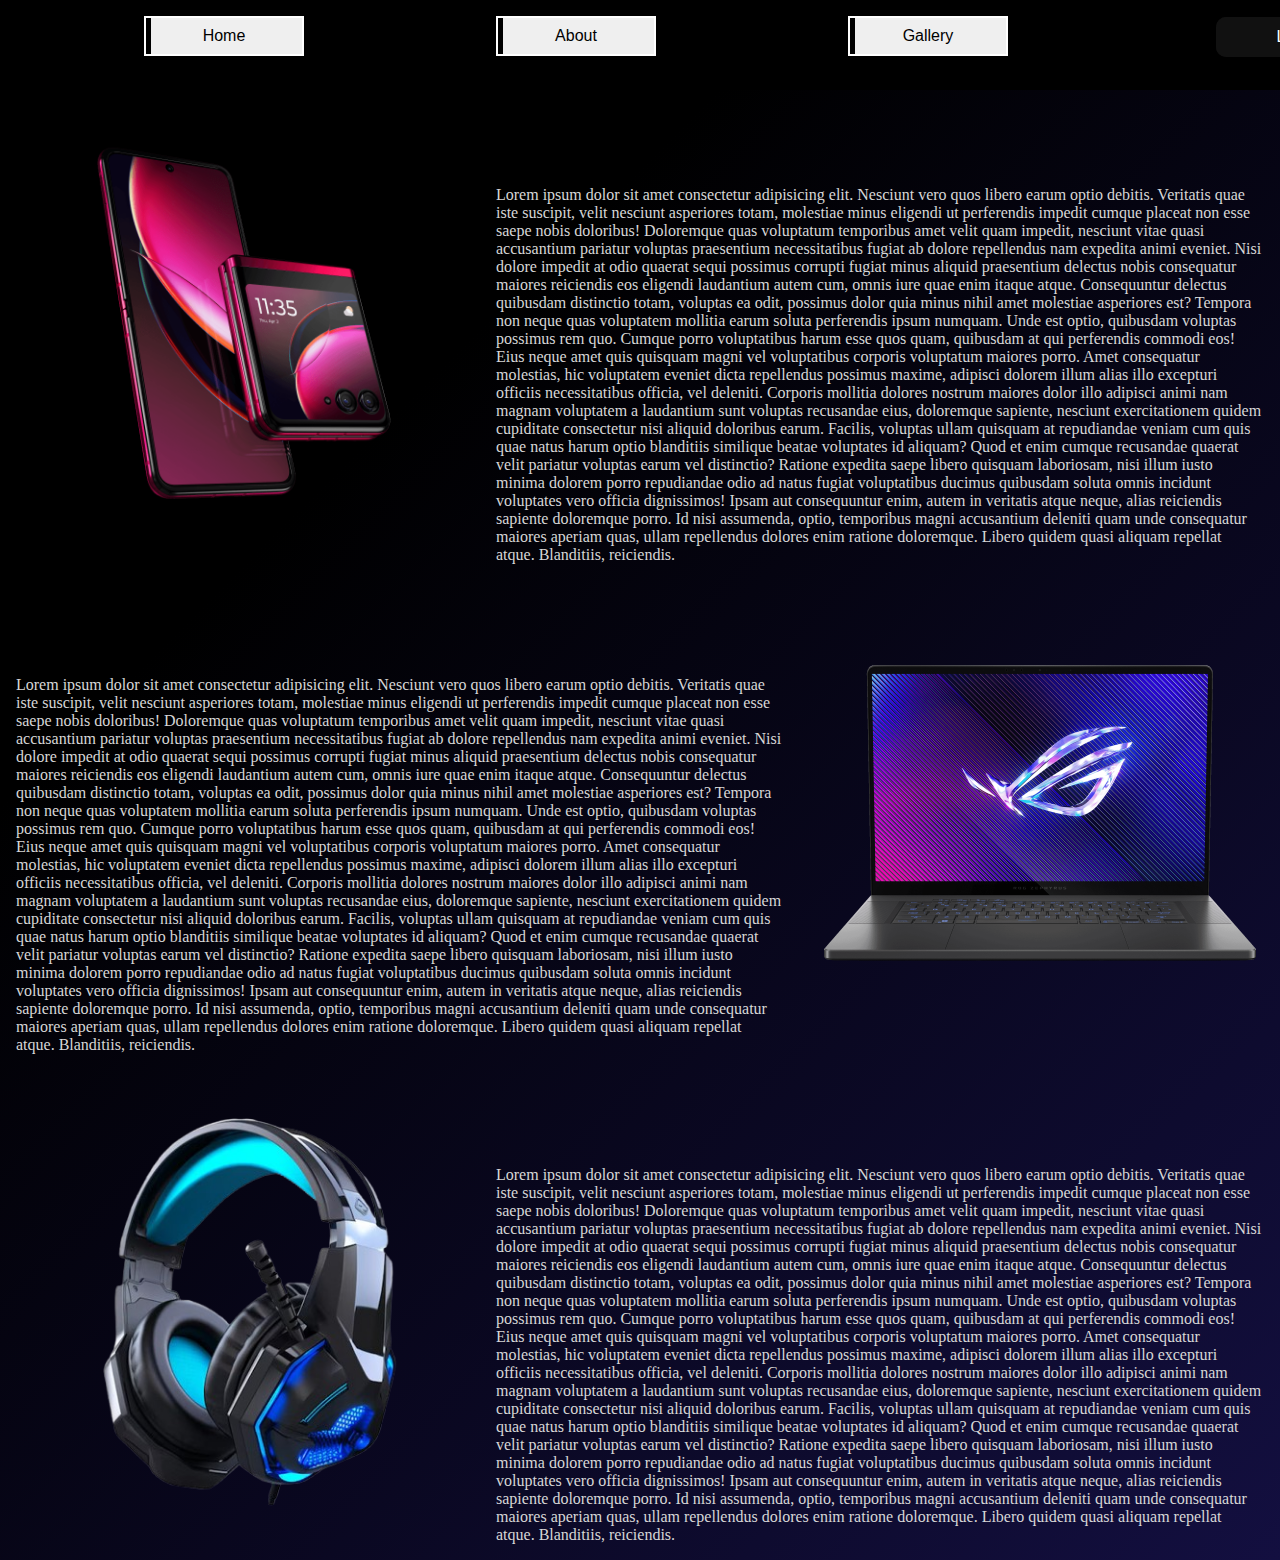
<file: index.html>
<!DOCTYPE html>
<html lang="en">
<head>
    <meta charset="UTF-8">
    <meta name="viewport" content="width=device-width, initial-scale=1.0">
    <title>Document</title>
    <link rel="stylesheet" href="style.css">
</head>
<body>
    <div class="navbar-container">
        <div class="button-container">
            <button type="button" id="bb">
                <span>Home</span>
     
                 <div id="line">
                 </div>
             </button>

             <button type="button" id="bb">
                <span>About</span>
     
                 <div id="line">
                 </div>
             </button>

             <button type="button" id="bb">
                <span>Gallery</span>
     
                 <div id="line">
                 </div>
             </button>
        </div>

        <div class="dropdown">
            <button class="glow-on-hover" type="button">Login</button>
            <div class="dropdown-content">
              <a href="#">Register</a>
            </div>
          </div>
    </div>




    <div class="body-container">

        <div class="item1">
        <img src="images/image-1021.webp" alt="phone" id="phone">
        <p id="para1">Lorem ipsum dolor sit amet consectetur adipisicing elit. Nesciunt vero quos libero earum optio debitis. Veritatis quae iste suscipit, velit nesciunt asperiores totam, molestiae minus eligendi ut perferendis impedit cumque placeat non esse saepe nobis doloribus! Doloremque quas voluptatum temporibus amet velit quam impedit, nesciunt vitae quasi accusantium pariatur voluptas praesentium necessitatibus fugiat ab dolore repellendus nam expedita animi eveniet. Nisi dolore impedit at odio quaerat sequi possimus corrupti fugiat minus aliquid praesentium delectus nobis consequatur maiores reiciendis eos eligendi laudantium autem cum, omnis iure quae enim itaque atque. Consequuntur delectus quibusdam distinctio totam, voluptas ea odit, possimus dolor quia minus nihil amet molestiae asperiores est? Tempora non neque quas voluptatem mollitia earum soluta perferendis ipsum numquam. Unde est optio, quibusdam voluptas possimus rem quo. Cumque porro voluptatibus harum esse quos quam, quibusdam at qui perferendis commodi eos! Eius neque amet quis quisquam magni vel voluptatibus corporis voluptatum maiores porro. Amet consequatur molestias, hic voluptatem eveniet dicta repellendus possimus maxime, adipisci dolorem illum alias illo excepturi officiis necessitatibus officia, vel deleniti. Corporis mollitia dolores nostrum maiores dolor illo adipisci animi nam magnam voluptatem a laudantium sunt voluptas recusandae eius, doloremque sapiente, nesciunt exercitationem quidem cupiditate consectetur nisi aliquid doloribus earum. Facilis, voluptas ullam quisquam at repudiandae veniam cum quis quae natus harum optio blanditiis similique beatae voluptates id aliquam? Quod et enim cumque recusandae quaerat velit pariatur voluptas earum vel distinctio? Ratione expedita saepe libero quisquam laboriosam, nisi illum iusto minima dolorem porro repudiandae odio ad natus fugiat voluptatibus ducimus quibusdam soluta omnis incidunt voluptates vero officia dignissimos! Ipsam aut consequuntur enim, autem in veritatis atque neque, alias reiciendis sapiente doloremque porro. Id nisi assumenda, optio, temporibus magni accusantium deleniti quam unde consequatur maiores aperiam quas, ullam repellendus dolores enim ratione doloremque. Libero quidem quasi aliquam repellat atque. Blanditiis, reiciendis.</p>
    </div>


    <div class="item2">
        <p id="para2">Lorem ipsum dolor sit amet consectetur adipisicing elit. Nesciunt vero quos libero earum optio debitis. Veritatis quae iste suscipit, velit nesciunt asperiores totam, molestiae minus eligendi ut perferendis impedit cumque placeat non esse saepe nobis doloribus! Doloremque quas voluptatum temporibus amet velit quam impedit, nesciunt vitae quasi accusantium pariatur voluptas praesentium necessitatibus fugiat ab dolore repellendus nam expedita animi eveniet. Nisi dolore impedit at odio quaerat sequi possimus corrupti fugiat minus aliquid praesentium delectus nobis consequatur maiores reiciendis eos eligendi laudantium autem cum, omnis iure quae enim itaque atque. Consequuntur delectus quibusdam distinctio totam, voluptas ea odit, possimus dolor quia minus nihil amet molestiae asperiores est? Tempora non neque quas voluptatem mollitia earum soluta perferendis ipsum numquam. Unde est optio, quibusdam voluptas possimus rem quo. Cumque porro voluptatibus harum esse quos quam, quibusdam at qui perferendis commodi eos! Eius neque amet quis quisquam magni vel voluptatibus corporis voluptatum maiores porro. Amet consequatur molestias, hic voluptatem eveniet dicta repellendus possimus maxime, adipisci dolorem illum alias illo excepturi officiis necessitatibus officia, vel deleniti. Corporis mollitia dolores nostrum maiores dolor illo adipisci animi nam magnam voluptatem a laudantium sunt voluptas recusandae eius, doloremque sapiente, nesciunt exercitationem quidem cupiditate consectetur nisi aliquid doloribus earum. Facilis, voluptas ullam quisquam at repudiandae veniam cum quis quae natus harum optio blanditiis similique beatae voluptates id aliquam? Quod et enim cumque recusandae quaerat velit pariatur voluptas earum vel distinctio? Ratione expedita saepe libero quisquam laboriosam, nisi illum iusto minima dolorem porro repudiandae odio ad natus fugiat voluptatibus ducimus quibusdam soluta omnis incidunt voluptates vero officia dignissimos! Ipsam aut consequuntur enim, autem in veritatis atque neque, alias reiciendis sapiente doloremque porro. Id nisi assumenda, optio, temporibus magni accusantium deleniti quam unde consequatur maiores aperiam quas, ullam repellendus dolores enim ratione doloremque. Libero quidem quasi aliquam repellat atque. Blanditiis, reiciendis.</p>
        <img src="images/Asus-ROG-Zephyrus.webp" alt="laptop" id="laptop">
    </div>

    <div class="item3">
        <img src="images/beautiful-gaming-headphone-isolated-transparent-background_84443-1553-removebg-preview.png" alt="headphone" id="headphone">
        <p id="para3">Lorem ipsum dolor sit amet consectetur adipisicing elit. Nesciunt vero quos libero earum optio debitis. Veritatis quae iste suscipit, velit nesciunt asperiores totam, molestiae minus eligendi ut perferendis impedit cumque placeat non esse saepe nobis doloribus! Doloremque quas voluptatum temporibus amet velit quam impedit, nesciunt vitae quasi accusantium pariatur voluptas praesentium necessitatibus fugiat ab dolore repellendus nam expedita animi eveniet. Nisi dolore impedit at odio quaerat sequi possimus corrupti fugiat minus aliquid praesentium delectus nobis consequatur maiores reiciendis eos eligendi laudantium autem cum, omnis iure quae enim itaque atque. Consequuntur delectus quibusdam distinctio totam, voluptas ea odit, possimus dolor quia minus nihil amet molestiae asperiores est? Tempora non neque quas voluptatem mollitia earum soluta perferendis ipsum numquam. Unde est optio, quibusdam voluptas possimus rem quo. Cumque porro voluptatibus harum esse quos quam, quibusdam at qui perferendis commodi eos! Eius neque amet quis quisquam magni vel voluptatibus corporis voluptatum maiores porro. Amet consequatur molestias, hic voluptatem eveniet dicta repellendus possimus maxime, adipisci dolorem illum alias illo excepturi officiis necessitatibus officia, vel deleniti. Corporis mollitia dolores nostrum maiores dolor illo adipisci animi nam magnam voluptatem a laudantium sunt voluptas recusandae eius, doloremque sapiente, nesciunt exercitationem quidem cupiditate consectetur nisi aliquid doloribus earum. Facilis, voluptas ullam quisquam at repudiandae veniam cum quis quae natus harum optio blanditiis similique beatae voluptates id aliquam? Quod et enim cumque recusandae quaerat velit pariatur voluptas earum vel distinctio? Ratione expedita saepe libero quisquam laboriosam, nisi illum iusto minima dolorem porro repudiandae odio ad natus fugiat voluptatibus ducimus quibusdam soluta omnis incidunt voluptates vero officia dignissimos! Ipsam aut consequuntur enim, autem in veritatis atque neque, alias reiciendis sapiente doloremque porro. Id nisi assumenda, optio, temporibus magni accusantium deleniti quam unde consequatur maiores aperiam quas, ullam repellendus dolores enim ratione doloremque. Libero quidem quasi aliquam repellat atque. Blanditiis, reiciendis.</p>
    </div>


    </div>
    



    <div class="footer-container">

    </div>
</body>
</html>
</file>
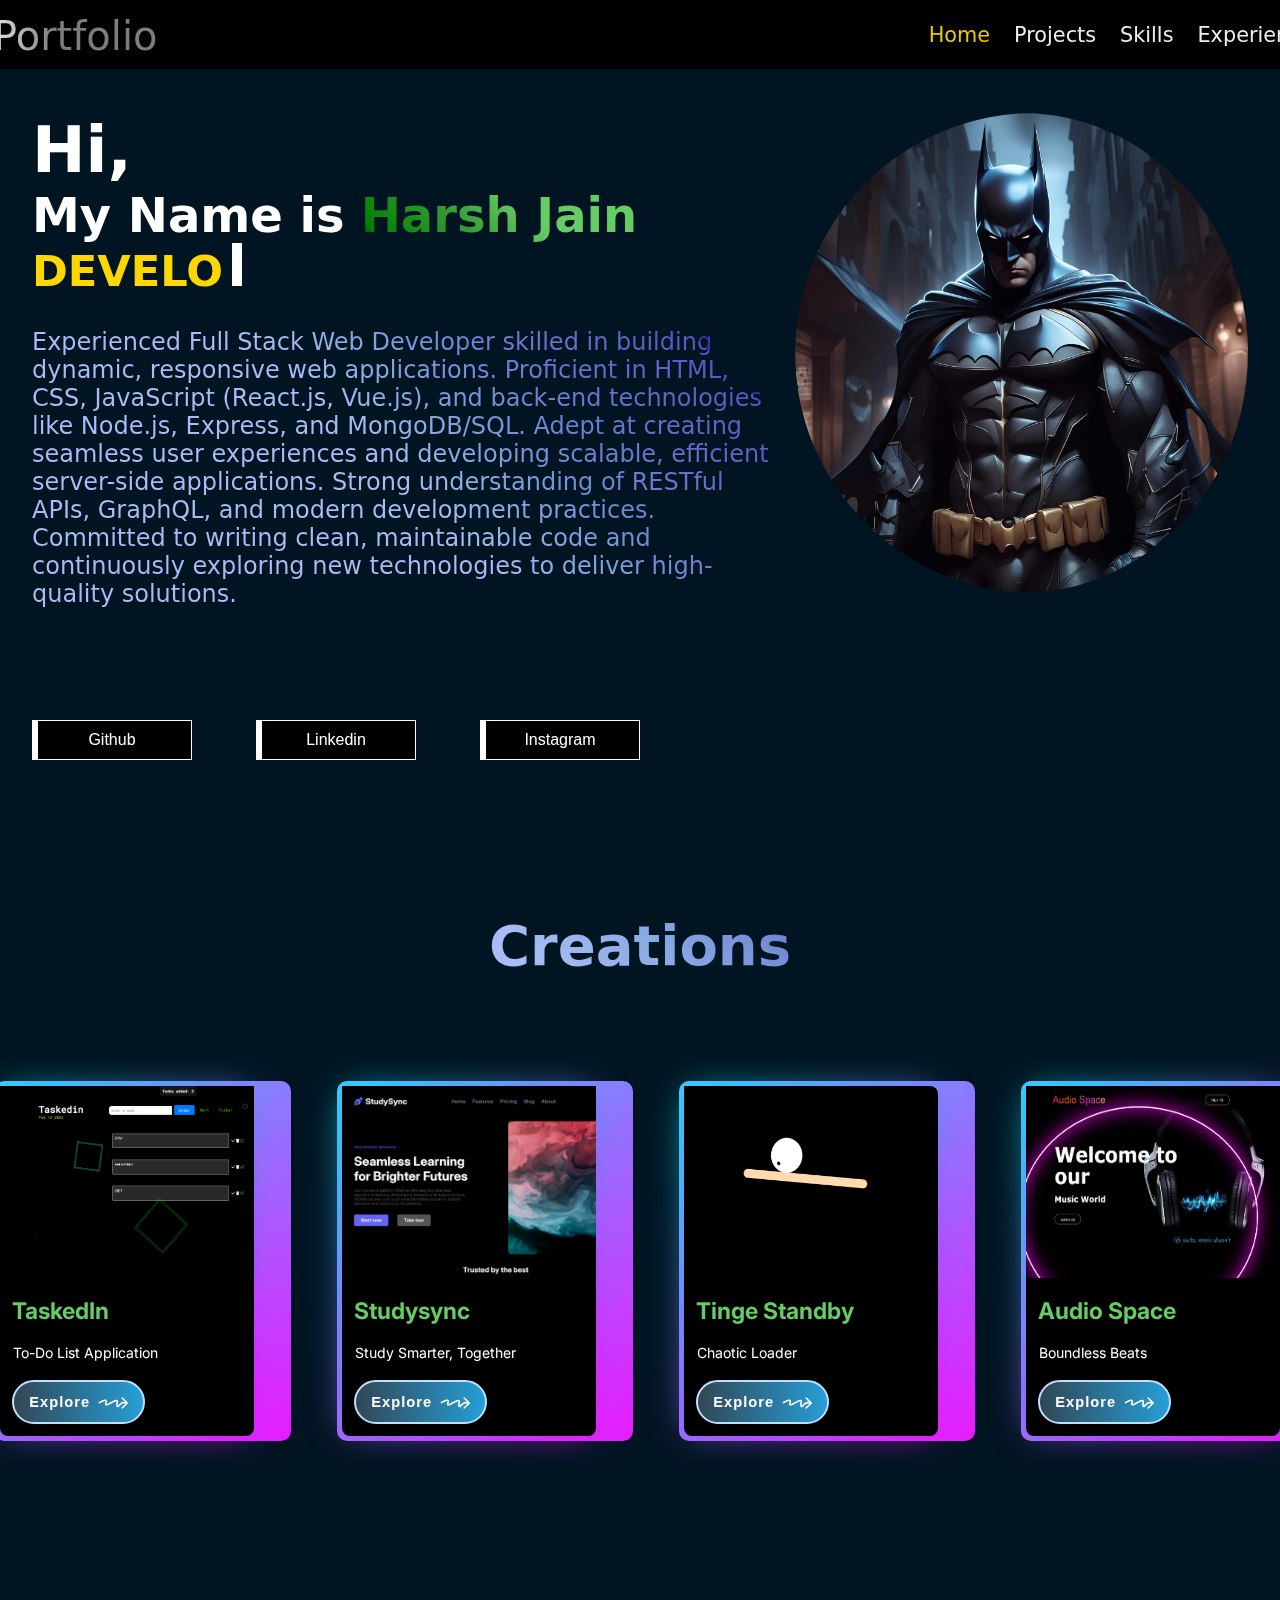
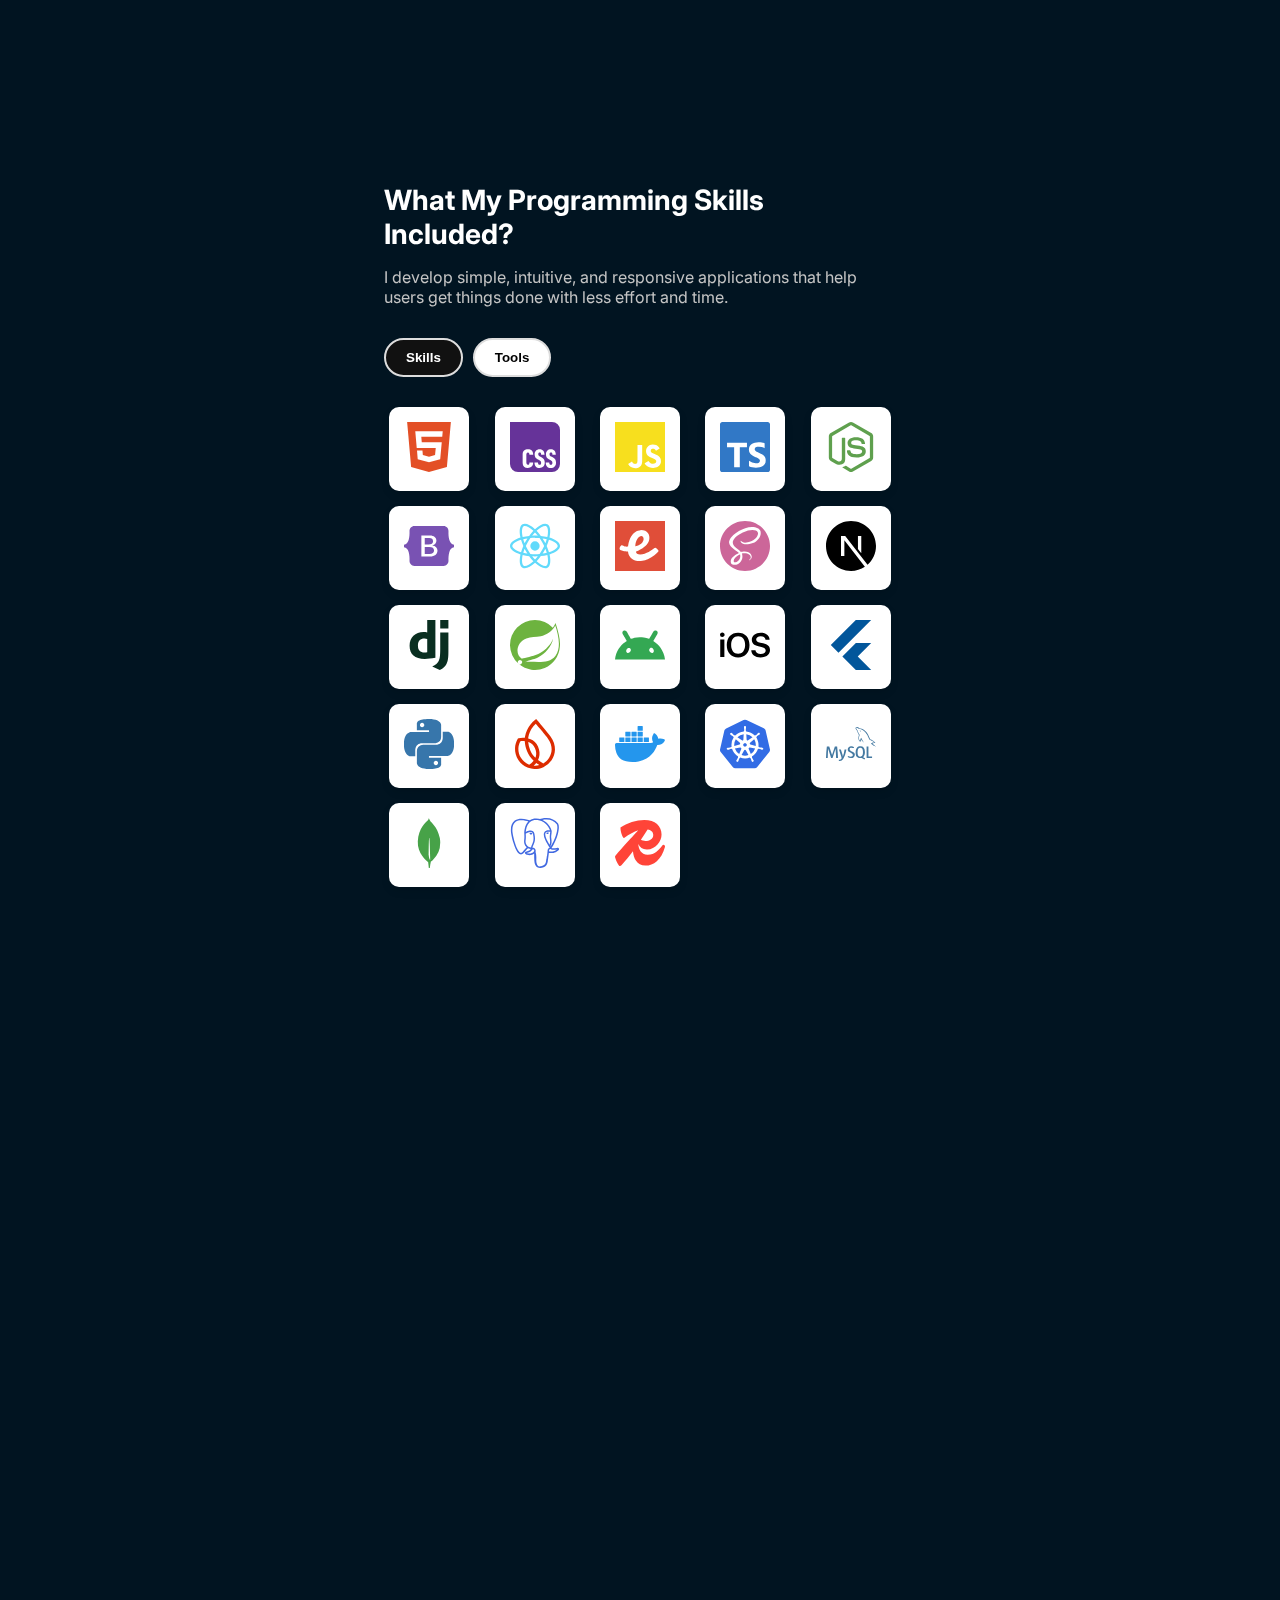
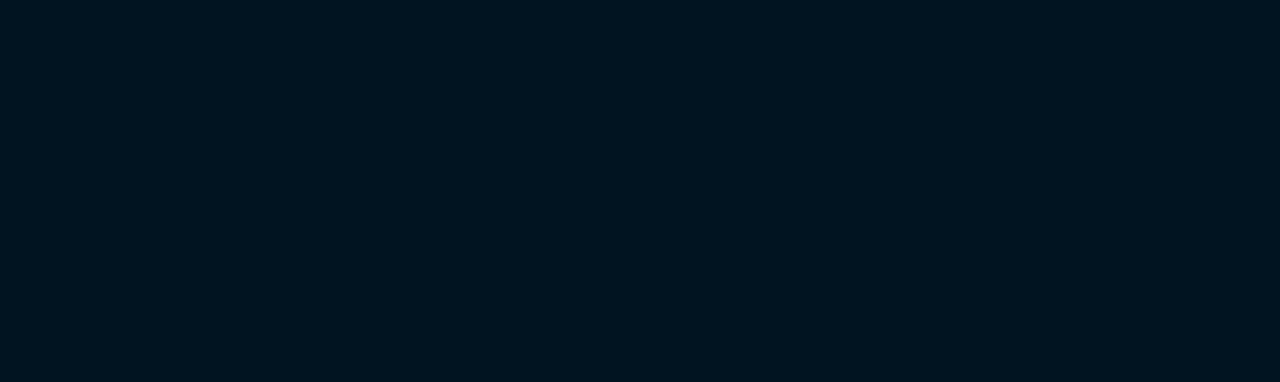
<file: Lec2_050225/index.html>
<!DOCTYPE html>
<html lang="en">
<head>
    <meta charset="UTF-8">
    <meta name="viewport" content="width=device-width, initial-scale=1.0">
    <title>Document</title>
    <link rel="stylesheet" href="index.css">
    <link rel="preconnect" href="https://fonts.googleapis.com">
<link rel="preconnect" href="https://fonts.gstatic.com" crossorigin>
<link href="https://fonts.googleapis.com/css2?family=Inter:ital,opsz,wght@0,14..32,100..900;1,14..32,100..900&family=Merienda:wght@300..900&display=swap" rel="stylesheet">
</head>
<body>
    <nav class="navbar">
        <div class="navbar-container container">
            <input type="checkbox" name="" id="">
            <div class="hamburger-lines">
                <span class="line line1"></span>
                <span class="line line2"></span>
                <span class="line line3"></span>
            </div>
            <ul class="menu-items">
                <li><a href="#">Home</a></li>
                <li><a href="#projects" id="projects-link">Projects</a></li>
                <li><a href="#skills">Skills</a></li>
                <li><a href="#experience">Experience</a></li>
                <li><a href="#contact">Contact</a></li>
            </ul>
            <a href="#" class="btn-shine">My Portfolio &nbsp &nbsp &nbsp &nbsp &nbsp &nbsp &nbsp &nbsp &nbsp &nbsp &nbsp &nbsp &nbsp&nbsp &nbsp &nbsp &nbsp </a>

        </div>
    </nav>

    <!--BODY CONTAINER-->
    <div class="body-container">
        <div class="myprofile-container">
            <div class="description-container">
                <h1 class="p1-desc-container">Hi,</h1>
                <h2 class="p2-desc-container">My Name is <span class="my-name">Harsh Jain</span></h2>
                <div class="text--container">
                    <span id="text" data-words="DEVELOPER,SOFTWARE DEVELOPER,WEB DEVELOPER,PROGRAMMER"></span>
                    <span class="cursor"></span>
                </div>
                <p class="p3-desc-container">Experienced Full Stack Web Developer skilled in building dynamic, responsive web applications. Proficient in HTML, CSS, JavaScript (React.js, Vue.js), and back-end technologies like Node.js, Express, and MongoDB/SQL. Adept at creating seamless user experiences and developing scalable, efficient server-side applications. Strong understanding of RESTful APIs, GraphQL, and modern development practices. Committed to writing clean, maintainable code and continuously exploring new technologies to deliver high-quality solutions.</p>
                <div class="button-container">
                    <button type="button" id="bb">
                        <span>Github</span>
             
                         <div id="line">
                         </div>
                     </button>
        
                     <button type="button" id="bb">
                        <span>Linkedin</span>
             
                         <div id="line">
                         </div>
                     </button>
        
                     <button type="button" id="bb">
                        <span>Instagram</span>
             
                         <div id="line">
                         </div>
                     </button>
                </div>
            </div>
            <div class="profile-img-container">
                <img src="images/batman" alt="batman" id="img-batman">
            </div>
        </div>
    </div>



    <div id="projects" class="projects-section">
        <div class="heading-container">
          <h2 id="creat--">Creations</h2>
        </div> 

       
<!-- <button id="resume-btn">
    <span id="resumes">RESUME</span>
  </button> -->
        <!--cards section below-->
        <!-- From Uiverse.io by gharsh11032000 --> 
    <div class="card-part">

    <div class="card">
      <div class="proj-img-container">
      <img src="images/taskedinimg.png" alt="" id="taskedinimg">
    </div>
    <p class="heading">TaskedIn</p>
    <p>To-Do List Application</p> 
<button class="button-exp">
    <span class="text-exp">Explore</span>
    <span class="svg">
      <svg
        xmlns="http://www.w3.org/2000/svg"
        width="50"
        height="20"
        viewBox="0 0 38 15"
        fill="none"
      >
        <path
          fill="white"
          d="M10 7.519l-.939-.344h0l.939.344zm14.386-1.205l-.981-.192.981.192zm1.276 5.509l.537.843.148-.094.107-.139-.792-.611zm4.819-4.304l-.385-.923h0l.385.923zm7.227.707a1 1 0 0 0 0-1.414L31.343.448a1 1 0 0 0-1.414 0 1 1 0 0 0 0 1.414l5.657 5.657-5.657 5.657a1 1 0 0 0 1.414 1.414l6.364-6.364zM1 7.519l.554.833.029-.019.094-.061.361-.23 1.277-.77c1.054-.609 2.397-1.32 3.629-1.787.617-.234 1.17-.392 1.623-.455.477-.066.707-.008.788.034.025.013.031.021.039.034a.56.56 0 0 1 .058.235c.029.327-.047.906-.39 1.842l1.878.689c.383-1.044.571-1.949.505-2.705-.072-.815-.45-1.493-1.16-1.865-.627-.329-1.358-.332-1.993-.244-.659.092-1.367.305-2.056.566-1.381.523-2.833 1.297-3.921 1.925l-1.341.808-.385.245-.104.068-.028.018c-.011.007-.011.007.543.84zm8.061-.344c-.198.54-.328 1.038-.36 1.484-.032.441.024.94.325 1.364.319.45.786.64 1.21.697.403.054.824-.001 1.21-.09.775-.179 1.694-.566 2.633-1.014l3.023-1.554c2.115-1.122 4.107-2.168 5.476-2.524.329-.086.573-.117.742-.115s.195.038.161.014c-.15-.105.085-.139-.076.685l1.963.384c.192-.98.152-2.083-.74-2.707-.405-.283-.868-.37-1.28-.376s-.849.069-1.274.179c-1.65.43-3.888 1.621-5.909 2.693l-2.948 1.517c-.92.439-1.673.743-2.221.87-.276.064-.429.065-.492.057-.043-.006.066.003.155.127.07.099.024.131.038-.063.014-.187.078-.49.243-.94l-1.878-.689zm14.343-1.053c-.361 1.844-.474 3.185-.413 4.161.059.95.294 1.72.811 2.215.567.544 1.242.546 1.664.459a2.34 2.34 0 0 0 .502-.167l.15-.076.049-.028.018-.011c.013-.008.013-.008-.524-.852l-.536-.844.019-.012c-.038.018-.064.027-.084.032-.037.008.053-.013.125.056.021.02-.151-.135-.198-.895-.046-.734.034-1.887.38-3.652l-1.963-.384zm2.257 5.701l.791.611.024-.031.08-.101.311-.377 1.093-1.213c.922-.954 2.005-1.894 2.904-2.27l-.771-1.846c-1.31.547-2.637 1.758-3.572 2.725l-1.184 1.314-.341.414-.093.117-.025.032c-.01.013-.01.013.781.624zm5.204-3.381c.989-.413 1.791-.42 2.697-.307.871.108 2.083.385 3.437.385v-2c-1.197 0-2.041-.226-3.19-.369-1.114-.139-2.297-.146-3.715.447l.771 1.846z"
        ></path>
      </svg>
    </span>
  </button>
  
   </div>


   <div class="card">
    <div class="proj-img-container">
      <img src="images/studysyncimg.png" alt="" id="studysyncimg">
    </div>
    <p class="heading">Studysync</p>
    <p>Study Smarter, Together</p>
    <button class="button-exp">
        <span class="text-exp">Explore</span>
        <span class="svg">
          <svg
            xmlns="http://www.w3.org/2000/svg"
            width="50"
            height="20"
            viewBox="0 0 38 15"
            fill="none"
          >
            <path
              fill="white"
              d="M10 7.519l-.939-.344h0l.939.344zm14.386-1.205l-.981-.192.981.192zm1.276 5.509l.537.843.148-.094.107-.139-.792-.611zm4.819-4.304l-.385-.923h0l.385.923zm7.227.707a1 1 0 0 0 0-1.414L31.343.448a1 1 0 0 0-1.414 0 1 1 0 0 0 0 1.414l5.657 5.657-5.657 5.657a1 1 0 0 0 1.414 1.414l6.364-6.364zM1 7.519l.554.833.029-.019.094-.061.361-.23 1.277-.77c1.054-.609 2.397-1.32 3.629-1.787.617-.234 1.17-.392 1.623-.455.477-.066.707-.008.788.034.025.013.031.021.039.034a.56.56 0 0 1 .058.235c.029.327-.047.906-.39 1.842l1.878.689c.383-1.044.571-1.949.505-2.705-.072-.815-.45-1.493-1.16-1.865-.627-.329-1.358-.332-1.993-.244-.659.092-1.367.305-2.056.566-1.381.523-2.833 1.297-3.921 1.925l-1.341.808-.385.245-.104.068-.028.018c-.011.007-.011.007.543.84zm8.061-.344c-.198.54-.328 1.038-.36 1.484-.032.441.024.94.325 1.364.319.45.786.64 1.21.697.403.054.824-.001 1.21-.09.775-.179 1.694-.566 2.633-1.014l3.023-1.554c2.115-1.122 4.107-2.168 5.476-2.524.329-.086.573-.117.742-.115s.195.038.161.014c-.15-.105.085-.139-.076.685l1.963.384c.192-.98.152-2.083-.74-2.707-.405-.283-.868-.37-1.28-.376s-.849.069-1.274.179c-1.65.43-3.888 1.621-5.909 2.693l-2.948 1.517c-.92.439-1.673.743-2.221.87-.276.064-.429.065-.492.057-.043-.006.066.003.155.127.07.099.024.131.038-.063.014-.187.078-.49.243-.94l-1.878-.689zm14.343-1.053c-.361 1.844-.474 3.185-.413 4.161.059.95.294 1.72.811 2.215.567.544 1.242.546 1.664.459a2.34 2.34 0 0 0 .502-.167l.15-.076.049-.028.018-.011c.013-.008.013-.008-.524-.852l-.536-.844.019-.012c-.038.018-.064.027-.084.032-.037.008.053-.013.125.056.021.02-.151-.135-.198-.895-.046-.734.034-1.887.38-3.652l-1.963-.384zm2.257 5.701l.791.611.024-.031.08-.101.311-.377 1.093-1.213c.922-.954 2.005-1.894 2.904-2.27l-.771-1.846c-1.31.547-2.637 1.758-3.572 2.725l-1.184 1.314-.341.414-.093.117-.025.032c-.01.013-.01.013.781.624zm5.204-3.381c.989-.413 1.791-.42 2.697-.307.871.108 2.083.385 3.437.385v-2c-1.197 0-2.041-.226-3.19-.369-1.114-.139-2.297-.146-3.715.447l.771 1.846z"
            ></path>
          </svg>
        </span>
      </button>
   </div>

   <div class="card">
    <div class="proj-img-container">
      <img src="images/loadingimg.png" alt="" id="loadingimg">
       
    </div>
    <p class="heading">Tinge Standby</p>
    <p>Chaotic Loader</p>
    <button class="button-exp">
        <span class="text-exp">Explore</span>
        <span class="svg">
          <svg
            xmlns="http://www.w3.org/2000/svg"
            width="50"
            height="20"
            viewBox="0 0 38 15"
            fill="none"
          >
            <path
              fill="white"
              d="M10 7.519l-.939-.344h0l.939.344zm14.386-1.205l-.981-.192.981.192zm1.276 5.509l.537.843.148-.094.107-.139-.792-.611zm4.819-4.304l-.385-.923h0l.385.923zm7.227.707a1 1 0 0 0 0-1.414L31.343.448a1 1 0 0 0-1.414 0 1 1 0 0 0 0 1.414l5.657 5.657-5.657 5.657a1 1 0 0 0 1.414 1.414l6.364-6.364zM1 7.519l.554.833.029-.019.094-.061.361-.23 1.277-.77c1.054-.609 2.397-1.32 3.629-1.787.617-.234 1.17-.392 1.623-.455.477-.066.707-.008.788.034.025.013.031.021.039.034a.56.56 0 0 1 .058.235c.029.327-.047.906-.39 1.842l1.878.689c.383-1.044.571-1.949.505-2.705-.072-.815-.45-1.493-1.16-1.865-.627-.329-1.358-.332-1.993-.244-.659.092-1.367.305-2.056.566-1.381.523-2.833 1.297-3.921 1.925l-1.341.808-.385.245-.104.068-.028.018c-.011.007-.011.007.543.84zm8.061-.344c-.198.54-.328 1.038-.36 1.484-.032.441.024.94.325 1.364.319.45.786.64 1.21.697.403.054.824-.001 1.21-.09.775-.179 1.694-.566 2.633-1.014l3.023-1.554c2.115-1.122 4.107-2.168 5.476-2.524.329-.086.573-.117.742-.115s.195.038.161.014c-.15-.105.085-.139-.076.685l1.963.384c.192-.98.152-2.083-.74-2.707-.405-.283-.868-.37-1.28-.376s-.849.069-1.274.179c-1.65.43-3.888 1.621-5.909 2.693l-2.948 1.517c-.92.439-1.673.743-2.221.87-.276.064-.429.065-.492.057-.043-.006.066.003.155.127.07.099.024.131.038-.063.014-.187.078-.49.243-.94l-1.878-.689zm14.343-1.053c-.361 1.844-.474 3.185-.413 4.161.059.95.294 1.72.811 2.215.567.544 1.242.546 1.664.459a2.34 2.34 0 0 0 .502-.167l.15-.076.049-.028.018-.011c.013-.008.013-.008-.524-.852l-.536-.844.019-.012c-.038.018-.064.027-.084.032-.037.008.053-.013.125.056.021.02-.151-.135-.198-.895-.046-.734.034-1.887.38-3.652l-1.963-.384zm2.257 5.701l.791.611.024-.031.08-.101.311-.377 1.093-1.213c.922-.954 2.005-1.894 2.904-2.27l-.771-1.846c-1.31.547-2.637 1.758-3.572 2.725l-1.184 1.314-.341.414-.093.117-.025.032c-.01.013-.01.013.781.624zm5.204-3.381c.989-.413 1.791-.42 2.697-.307.871.108 2.083.385 3.437.385v-2c-1.197 0-2.041-.226-3.19-.369-1.114-.139-2.297-.146-3.715.447l.771 1.846z"
            ></path>
          </svg>
        </span>
      </button>
   </div>


   <div class="card">
    <div class="proj-img-container">
      <img src="images/audiospaceimg.png" alt="" id="audiospaceimg">
    </div>
    <p class="heading">Audio Space</p>
    <p>Boundless Beats</p>
    <button class="button-exp">
        <span class="text-exp">Explore</span>
        <span class="svg">
          <svg
            xmlns="http://www.w3.org/2000/svg"
            width="50"
            height="20"
            viewBox="0 0 38 15"
            fill="none"
          >
            <path
              fill="white"
              d="M10 7.519l-.939-.344h0l.939.344zm14.386-1.205l-.981-.192.981.192zm1.276 5.509l.537.843.148-.094.107-.139-.792-.611zm4.819-4.304l-.385-.923h0l.385.923zm7.227.707a1 1 0 0 0 0-1.414L31.343.448a1 1 0 0 0-1.414 0 1 1 0 0 0 0 1.414l5.657 5.657-5.657 5.657a1 1 0 0 0 1.414 1.414l6.364-6.364zM1 7.519l.554.833.029-.019.094-.061.361-.23 1.277-.77c1.054-.609 2.397-1.32 3.629-1.787.617-.234 1.17-.392 1.623-.455.477-.066.707-.008.788.034.025.013.031.021.039.034a.56.56 0 0 1 .058.235c.029.327-.047.906-.39 1.842l1.878.689c.383-1.044.571-1.949.505-2.705-.072-.815-.45-1.493-1.16-1.865-.627-.329-1.358-.332-1.993-.244-.659.092-1.367.305-2.056.566-1.381.523-2.833 1.297-3.921 1.925l-1.341.808-.385.245-.104.068-.028.018c-.011.007-.011.007.543.84zm8.061-.344c-.198.54-.328 1.038-.36 1.484-.032.441.024.94.325 1.364.319.45.786.64 1.21.697.403.054.824-.001 1.21-.09.775-.179 1.694-.566 2.633-1.014l3.023-1.554c2.115-1.122 4.107-2.168 5.476-2.524.329-.086.573-.117.742-.115s.195.038.161.014c-.15-.105.085-.139-.076.685l1.963.384c.192-.98.152-2.083-.74-2.707-.405-.283-.868-.37-1.28-.376s-.849.069-1.274.179c-1.65.43-3.888 1.621-5.909 2.693l-2.948 1.517c-.92.439-1.673.743-2.221.87-.276.064-.429.065-.492.057-.043-.006.066.003.155.127.07.099.024.131.038-.063.014-.187.078-.49.243-.94l-1.878-.689zm14.343-1.053c-.361 1.844-.474 3.185-.413 4.161.059.95.294 1.72.811 2.215.567.544 1.242.546 1.664.459a2.34 2.34 0 0 0 .502-.167l.15-.076.049-.028.018-.011c.013-.008.013-.008-.524-.852l-.536-.844.019-.012c-.038.018-.064.027-.084.032-.037.008.053-.013.125.056.021.02-.151-.135-.198-.895-.046-.734.034-1.887.38-3.652l-1.963-.384zm2.257 5.701l.791.611.024-.031.08-.101.311-.377 1.093-1.213c.922-.954 2.005-1.894 2.904-2.27l-.771-1.846c-1.31.547-2.637 1.758-3.572 2.725l-1.184 1.314-.341.414-.093.117-.025.032c-.01.013-.01.013.781.624zm5.204-3.381c.989-.413 1.791-.42 2.697-.307.871.108 2.083.385 3.437.385v-2c-1.197 0-2.041-.226-3.19-.369-1.114-.139-2.297-.146-3.715.447l.771 1.846z"
            ></path>
          </svg>
        </span>
      </button>
   </div>



</div>


        
    </div>


    <div  id="skills" class="skills-section">
      <div class="content">
        <h2>What My Programming Skills Included?</h2>
        <p>I develop simple, intuitive, and responsive applications that help users get things done with less
            effort and
            time.</p>

        <!-- Toggle Buttons -->
        <div class="toggle-buttons">
            <button id="skills-btn" class="active">Skills</button>
            <button id="tools-btn">Tools</button>
        </div>
    </div>

    <!-- Skills Section -->
    <div id="skills-grid" class="skills-grid">
        <div class="skill-card"><img src="images/html5.svg" alt="HTML"></div>
        <div class="skill-card"><img src="images/css.svg" alt="CSS"></div>
        <div class="skill-card"><img src="images/javascript.svg" alt="JavaScript"></div>
        <div class="skill-card"><img src="images/typescript.svg" alt="TypeScript"></div>
        <div class="skill-card"><img src="images/nodedotjs.svg" alt="Node.js"></div>
        <div class="skill-card"><img src="images/bootstrap.svg" alt="Bootstrap"></div>
        <div class="skill-card"><img src="images/react.svg" alt="React"></div>
        <div class="skill-card"><img src="images/emberdotjs.svg" alt="Ember.js"></div>
        <div class="skill-card"><img src="images/sass.svg" alt="Sass"></div>
        <div class="skill-card"><img src="images/nextdotjs.svg" alt="Next.js"></div>
        <div class="skill-card"><img src="images/django.svg" alt="Django"></div>
        <div class="skill-card"><img src="images/spring.svg" alt="Spring"></div>
        <div class="skill-card"><img src="images/android.svg" alt="Android"></div>
        <div class="skill-card"><img src="images/ios.svg" alt="iOS"></div>
        <div class="skill-card"><img src="images/flutter.svg" alt="Flutter"></div>
        <div class="skill-card"><img src="images/python.svg" alt="Python"></div>
        <div class="skill-card"><img src="images/firebase.svg" alt="Firebase"></div>
        <div class="skill-card"><img src="images/docker.svg" alt="Docker"></div>
        <div class="skill-card"><img src="images/kubernetes.svg" alt="Kubernetes"></div>
        <div class="skill-card"><img src="images/mysql.svg" alt="MySQL"></div>
        <div class="skill-card"><img src="images/mongodb.svg" alt="MongoDB"></div>
        <div class="skill-card"><img src="images/postgresql.svg" alt="PostgreSQL"></div>
        <div class="skill-card"><img src="images/redis.svg" alt="Redis"></div>
    </div>

    <!-- Tools Section (Initially Hidden) -->
    <div id="tools-grid" class="skills-grid hidden">
        <div class="skill-card"><img src="images/icons8-git.svg" alt="Git"></div>
        <div class="skill-card"><img src="images/icons8-github.svg" alt="GitHub"></div>
        <div class="skill-card"><img src="images/icons8-gitlab.svg" alt="GitLab"></div>
        <div class="skill-card"><img src="images/icons8-bitbucket.svg" alt="Bitbucket"></div>
        <div class="skill-card"><img src="images/icons8-figma.svg" alt="Figma"></div>
        <div class="skill-card"><img src="images/icons8-photoshop.svg" alt="Photoshop"></div>
        <div class="skill-card"><img src="images/icons8-vs-code.svg" alt="VS Code"></div>
        <div class="skill-card"><img src="images/icons8-jira.svg" alt="Jira"></div>
        <div class="skill-card"><img src="images/icons8-slack.svg" alt="Slack"></div>
        <div class="skill-card"><img src="images/icons8-trello.svg" alt="Trello"></div>
        <div class="skill-card"><img src="images/icons8-notion.svg" alt="Notion"></div>
        <div class="skill-card"><img src="images/docker.svg" alt="Docker"></div>
        <div class="skill-card"><img src="images/postman-icon-svgrepo-com.svg" alt="Postman"></div>
        <div class="skill-card"><img src="images/icons8-aws.svg" alt="AWS"></div>
        <div class="skill-card"><img src="images/icons8-azure.svg" alt="Azure"></div>
        <div class="skill-card"><img src="images/icons8-google-cloud.svg" alt="Google Cloud"></div>
    </div>
    </div>


    <div  id="experience" class="experience-section">
    </div>



    <div id="contact"  class="contact-section">

    </div>





    
    <script src="script.js"></script>

</body>
</html>
</file>
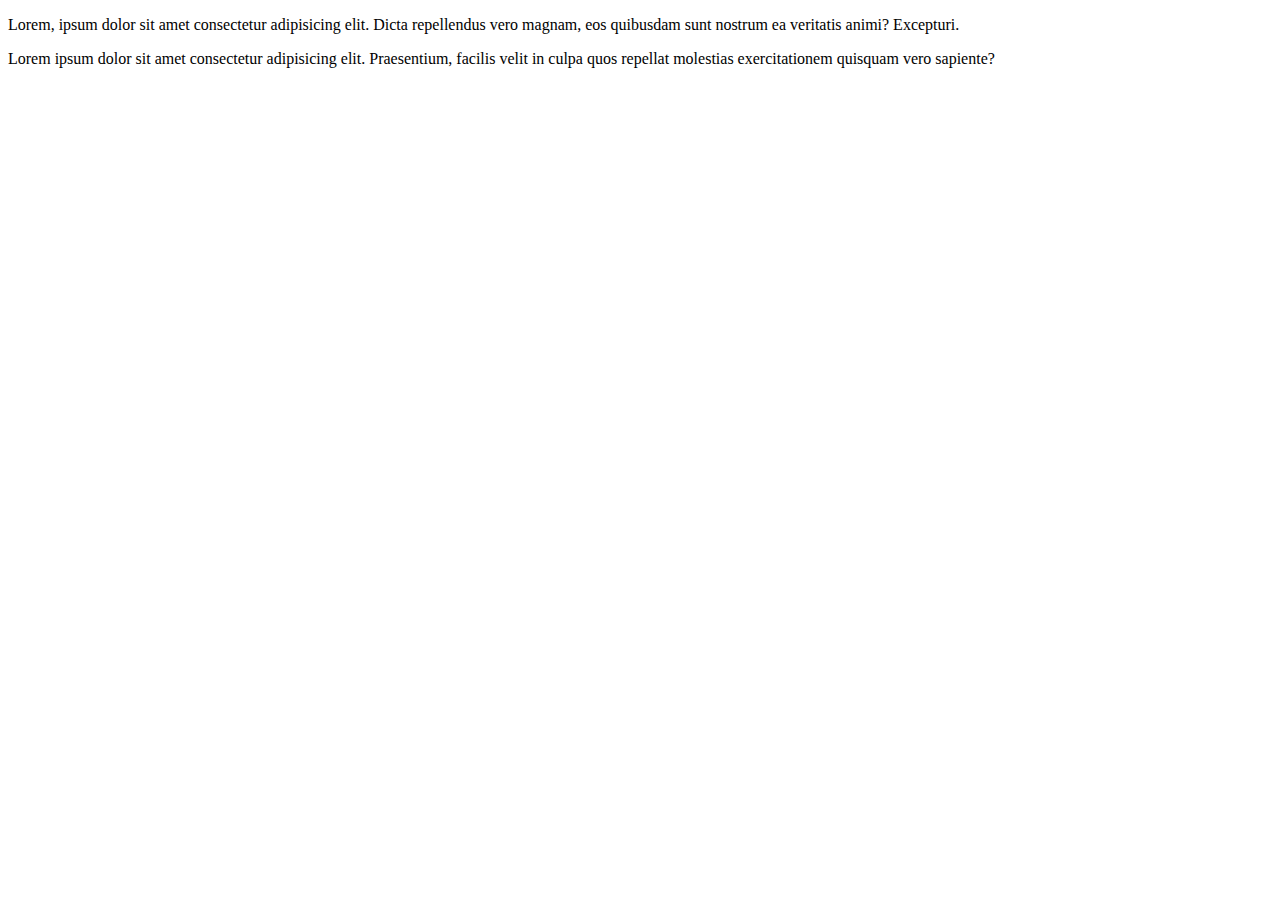
<file: Lec3_070225/index.html>
<!DOCTYPE html>
<html lang="en">
<head>
    <meta charset="UTF-8">
    <meta name="viewport" content="width=device-width, initial-scale=1.0">
    <title>Document</title>
    <script src="index.js"></script>
</head>
<body>
    <div class="maincontainer">
            <p id="parafirst">
                Lorem, ipsum dolor sit amet consectetur adipisicing elit. Dicta repellendus vero magnam, eos quibusdam sunt nostrum ea veritatis animi? Excepturi.
            </p>

            <span id="span">
                Lorem ipsum dolor sit amet consectetur adipisicing elit. Praesentium, facilis velit in culpa quos repellat molestias exercitationem quisquam vero sapiente?
            </span>
    </div>
</body>
</html>
</file>
<file: style.css>
*{
    margin: 0;
    padding: 0;
    box-sizing: border-box;
}
.navbar-container{
    display: flex;
    flex-direction: row;
    gap: 13rem;
    height: 10vh;
    background-color: rgb(0, 0, 0);
    padding: 1rem;
}

.button-container{
    display: flex;
    flex-direction: row;
    gap: 12rem;
    margin-left: 8rem;

}


.dropbtn {
    background-color: #04AA6D;
    color: white;
    padding: 9px 20px;
    font-size: 16px;
    border: none;
    width: 160px;
    height: 40px;
  }
  
  .dropdown {
    position: relative;
    display: inline-block;
    margin-top: 1px;
  }
  
  .dropdown-content {
    display: none;
    position: absolute;
    background-color: #f1f1f1;
    min-width: 160px;
    box-shadow: 0px 8px 16px 0px rgba(0,0,0,0.2);
    z-index: 1;
  }
  
  .dropdown-content a {
    color: black;
    padding: 12px 16px;
    text-decoration: none;
    display: block;
  }
  
  .dropdown-content a:hover {background-color: #ddd;}
  
  .dropdown:hover .dropdown-content {display: block;}
  
  .dropdown:hover .dropbtn {background-color: #3e8e41;}

.glow-on-hover {
    outline: none;
    color: #fff;
    background: #111;
    cursor: pointer;
    position: relative;
    z-index: 0;
    border-radius: 10px;
    padding: 9px 20px;
    font-size: 16px;
    border: none;
    width: 160px;
    height: 40px;
}

.glow-on-hover:before {
    content: '';
    background: linear-gradient(45deg, #ff0000, #ff7300, #fffb00, #48ff00, #00ffd5, #002bff, #7a00ff, #ff00c8, #ff0000);
    position: absolute;
    top: -2px;
    left:-2px;
    background-size: 400%;
    z-index: -1;
    filter: blur(5px);
    width: calc(100% + 4px);
    height: calc(100% + 4px);
    animation: glowing 20s linear infinite;
    opacity: 0;
    transition: opacity .3s ease-in-out;
    border-radius: 10px;
}

.glow-on-hover:active {
    color: #000
}

.glow-on-hover:active:after {
    background: transparent;
}

.glow-on-hover:hover:before {
    opacity: 1;
}

.glow-on-hover:after {
    z-index: -1;
    content: '';
    position: absolute;
    width: 100%;
    height: 100%;
    background: #111;
    left: 0;
    top: 0;
    border-radius: 10px;
}

@keyframes glowing {
    0% { background-position: 0 0; }
    50% { background-position: 400% 0; }
    100% { background-position: 0 0; }
}

  #bb{
    position: relative;
    color: black;
    font-size: 16px;
    font-family:'Trebuchet MS', 'Lucida Sans Unicode', 'Lucida Grande', 'Lucida Sans', Arial, sans-serif;
    padding: 9px 20px;
    width: 160px;
    height: 40px;
    overflow: hidden;
    border: 2px solid rgb(255, 255, 255);


}

#line{
    position: absolute;
    top: 0;
    left: 0;
    height: 100%;
    width: 5px;
    background-color: black;
    transition: width 0.4s ease;
    z-index: 1;
}

#bb span {
    position: relative;
    z-index: 2; /* Place the text above the line */
    transition: color 0.5s ease; /* Smooth text color change */
}

#bb:hover #line {
    width: 100%; /* Expands to fill the button width */
}

#bb:hover {
    color: white; /* Changes text color to white */
}


.body-container{
    display: flex;
    flex-direction: column;
    background-color: #130f40;
background-image: linear-gradient(315deg, #130f40 0%, #000000 74%);
}
#phone{
    height: 30rem;
    width: 30rem;
    transition: transform 0.3s ease-in-out;
}

#phone:hover{
    transform: scale(1.1);
    filter: brightness(1.2);
}

#laptop{
    height: 30rem;
    width: 30rem;
    transition: transform 0.3s ease-in-out;
}

#laptop:hover{
    transform: scale(1.1);
    filter: brightness(1.2);
}

#headphone{
    height: 30rem;
    width: 30rem;
    transition: transform 0.3s ease-in-out;
}

#headphone:hover{
    transform: scale(1.1);
    filter: brightness(1.2);
}

.item1{
    display: flex;
    flex-direction: row;
}
.item2{
    display: flex;
    flex-direction: row;
}
.item3{
    display: flex;
    flex-direction: row;
}

#para1{
    margin-top: 5rem;
    padding: 1rem;
    color: rgb(215, 215, 215);
}
#para2{
    margin-top: 5rem;
    padding: 1rem;
    color: rgb(215, 215, 215);
}
#para3{
    margin-top: 5rem;
    padding: 1rem;
    color: rgb(215, 215, 215);
}
</file>
<file: Lec2_050225/index.css>
*,
*::after,
*::before{
    box-sizing: border-box;
    padding: 0;
    margin: 0;
}

.body{
    overflow-x: hidden;
}

.html{
    font-size: 62.5%;
}

.navbar input[type="checkbox"],
.navbar .hamburger-lines{
    display: none;
}
.container{
    max-width: 1200px;
    width: 90%;
    margin: auto;
}

.navbar{
    /* position: fixed; */
    width: 100%;
    background-color:rgb(0, 0, 0);
    color: #ffffff;
    opacity: 0.93;
    z-index: 1000;
    font-family: system-ui, -apple-system, BlinkMacSystemFont, 'Segoe UI', Roboto, Oxygen, Ubuntu, Cantarell, 'Open Sans', 'Helvetica Neue', sans-serif;
    position: fixed;
    top: 0;
    left: 0;
}

.body-container {
    margin-top: 9vh; /* Adjust based on navbar height */
}

.navbar-container{
    display: flex;
    justify-content: space-between;
    /* height: 64px; */
    height: 9vh;
    align-items: center;
}

.menu-items{
    order: 2;
    display: flex;
}

.btn-shine {
    transform: translate(-50%, -50%);
    color: #fff;
    background: linear-gradient(to right, #9f9f9f 0, #fff 5%, #868686 10%);
    background-size: 200%; /* Make sure we have enough room for movement */
    background-position: 0 0;
    -webkit-background-clip: text;
    -webkit-text-fill-color: transparent;
    animation: shine 6s infinite linear; /* Extended duration to accommodate the pause */
    font-size: 2.5rem;
    margin-top: 3rem;
    margin-left: 10.6rem;
    text-decoration: none;
    white-space: nowrap;
    font-family: system-ui, -apple-system, BlinkMacSystemFont, 'Segoe UI', Roboto, Oxygen, Ubuntu, Cantarell, 'Open Sans', 'Helvetica Neue', sans-serif;
}

/* Keyframes with pause after 'o' */
@keyframes shine {
    0% {
        background-position: 100%; /* Start from the left */
    }
    60% {
        background-position: -100%; /* Move across to the end of 'Portfolio' */
    }
    70% {
        background-position: 20%; /* Pause after 'o' */
    }
    100% {
        background-position: -100%; /* Reset to start from 'M' */
    }
}


  
.menu-items li{
    list-style: none;
    margin-left: 1.5rem;
    font-size: 1.3rem;
}

.navbar a{
    color: rgb(255, 255, 255);
    text-decoration: none;
    font-weight: 500;
    transition: color 0.3s ease-in-out;
}

.navbar a:hover{
    color: gold;
}

.navbar a.active {
    color: gold
}

@media (max-width: 768px){
    .navbar{
        opacity: 0.95;
    }

    .navbar-container input[type="checkbox"],
    .navbar-container .hamburger-lines{
        display: block;
    }

    .navbar-container{
        display: block;
        position: relative;
        height: 64px;
    }

    .navbar-container input[type="checkbox"]{
        position: absolute;
        display: block;
        height: 32px;
        width: 30px;
        top: 20px;
        left: 20px;
        z-index: 5;
        opacity: 0;
        cursor: pointer;
    }

    .navbar-container .hamburger-lines{
        display: block;
        height: 28px;
        width: 35px;
        position: absolute;
        top: 20px;
        left: 20px;
        z-index: 2;
        display: flex;
        flex-direction: column;
        justify-content: space-between;
    }

    .navbar-container .hamburger-lines .line{
        display: block;
        height: 4px;
        width: 100%;
        border-radius: 10px;
        background: #333;
    }
    
    .navbar-container .hamburger-lines .line1{
        transform-origin: 0% 0%;
        transition: transform 0.3s ease-in-out;
    }

    .navbar-container .hamburger-lines .line2{
        transition: transform 0.2s ease-in-out;
    }

    .navbar-container .hamburger-lines .line3{
        transform-origin: 0% 100%;
        transition: transform 0.3s ease-in-out;
    }

    .navbar .menu-items{
        padding-top: 100px;
        background: #fff;
        height: 100vh;
        max-width: 300px;
        transform: translate(-150%);
        display: flex;
        flex-direction: column;
        margin-left: -40px;
        padding-left: 40px;
        transition: transform 0.5s ease-in-out;
        box-shadow:  5px 0px 10px 0px #aaa;
        overflow: scroll;
    }

    .navbar .menu-items li{
        margin-bottom: 1.8rem;
        font-size: 1.1rem;
        font-weight: 500;
    }

    .logo{
        position: absolute;
        top: 10px;
        right: 15px;
        font-size: 2.5rem;
    }

    .navbar-container input[type="checkbox"]:checked ~ .menu-items{
        transform: translateX(0);
    }

    .navbar-container input[type="checkbox"]:checked ~ .hamburger-lines .line1{
        transform: rotate(45deg);
    }

    .navbar-container input[type="checkbox"]:checked ~ .hamburger-lines .line2{
        transform: scaleY(0);
    }

    .navbar-container input[type="checkbox"]:checked ~ .hamburger-lines .line3{
        transform: rotate(-45deg);
    }

}

@media (max-width: 500px){
    .navbar-container input[type="checkbox"]:checked ~ .logo{
        display: none;
    }
}




/*BODY CONTAINER CSS*/
.body-container{
    /* border: 2px solid red; */
    position: relative;
    padding: 1rem;
    height: 91vh;
    /* background-image: linear-gradient(to top, #ebc0fd 0%, #d9ded8 100%); */
    /* background-image: url(images/dark2); */
}
.body-container::before {
    content: '';
    position: absolute;
    top: 0;
    left: 0;
    width: 100%;
    height: 100%;
    /* background-image: url(images/dark3); */
    background-size: cover; /* Adjust based on your needs */
    background-position: center;
    opacity: 1; /* Adjust this value for the desired transparency */
    height: 91vh;
    z-index: -1; /* Places the image behind the content */
}

.myprofile-container{
    /* border: 2px solid green; */
    display: flex;
    flex-direction: row;
    padding: 1rem;
    gap: 1rem;
    height: 80vh;

}

.description-container{
    /* border: 1px solid yellow; */
    width: 65%
}

.p1-desc-container{
    font-size: 4rem;
    color: white;
    font-family: system-ui, -apple-system, BlinkMacSystemFont, 'Segoe UI', Roboto, Oxygen, Ubuntu, Cantarell, 'Open Sans', 'Helvetica Neue', sans-serif;
}

.p2-desc-container{
    font-size: 3rem;
    font-family: system-ui, -apple-system, BlinkMacSystemFont, 'Segoe UI', Roboto, Oxygen, Ubuntu, Cantarell, 'Open Sans', 'Helvetica Neue', sans-serif;
    display: flex; /* Ensure both texts stay on the same line */
    align-items: center;
    color: white;
}

/*Harsh Jain animation*/
.my-name {
    display: inline-block; /* Enables the width animation */
    font-family: system-ui, -apple-system, BlinkMacSystemFont, 'Segoe UI', Roboto, Oxygen, Ubuntu, Cantarell, 'Open Sans', 'Helvetica Neue', sans-serif;
    color: #006600; 
 background-image: linear-gradient(45deg, #006600 6.6%, #008000 2%, #339933 35%, #66CC66 60%); 
 background-clip: text; 
 -webkit-background-clip: text; 
 -webkit-text-fill-color: transparent;
   
   
    white-space: nowrap; /* Keep text in one line */
   
               margin-left: 1rem;
    
}

/* Typing effect */
@keyframes typing {
    from { width: 0; }
    to { width: 26%; }
}

/* Blinking cursor effect */
@keyframes blink-caret {
    from, to { border-color: transparent; }
    50% { border-color: rgb(0, 172, 32); }
}






/*typing effect "DEVELOPER,SOFTWARE DEVELOPER,WEB DEVELOPER,PROGRAMMER"*/
.container {
    display: flex;
    margin-bottom: 15px;
    padding-top: 1rem;
    padding-left: 1rem;
    height: 6vh;
}

#text {
    font-size: 2.7rem;
    font-weight: 700;
    font-family: system-ui, -apple-system, BlinkMacSystemFont, 'Segoe UI', Roboto, Oxygen, Ubuntu, Cantarell, 'Open Sans', 'Helvetica Neue', sans-serif;
    /* color: #FFD700; 
 background-image: linear-gradient(45deg, #FFD700 41%, #B8860B 64%); 
 background-clip: text; 
 -webkit-background-clip: text; 
 -webkit-text-fill-color: transparent;   */
 color: gold
}

.cursor {
    display: inline-block;
    width: 10px;
    height: 43px;
    background-color: white;
    margin-left: 5px;
    margin-top:px;
    animation: blink 0.7s infinite;
}

@keyframes blink {
    50% {
        opacity: 0;
    }
}

.p3-desc-container{
    font-size: 1.5rem;
    margin-top: 2rem;
    font-family: system-ui, -apple-system, BlinkMacSystemFont, 'Segoe UI', Roboto, Oxygen, Ubuntu, Cantarell, 'Open Sans', 'Helvetica Neue', sans-serif;
    color: #A9BCF5; 
    background-image: linear-gradient(45deg, #A9BCF5 49%, #89ABE3 56%, #6D82D1 69%, #5359BF 91%, #3A30A8 4%); 
    background-clip: text; 
    -webkit-background-clip: text; 
    -webkit-text-fill-color: transparent; 
}

.profile-img-container{
    width: 30rem;
    height: 30rem;
    overflow: hidden;
    border-radius: 50%;
}

#img-batman{
    width: 30rem;
    height: 30rem;
    border-radius: 50%;
    /* margin-left: 1.4rem;
    margin-top: 1rem; */
    transition: transform 1.4s;
    
}

#img-batman:hover{
    transform: scale(1.2);
}

.button-container{
    display: flex;
    margin-top: 2rem;
}
#bb{
    position: relative;
    color: rgb(255, 255, 255);
    background-color: black;
    font-size: 16px;
    font-family:'Trebuchet MS', 'Lucida Sans Unicode', 'Lucida Grande', 'Lucida Sans', Arial, sans-serif;
    padding: 9px 20px;
    width: 160px;
    height: 40px;
    overflow: hidden;
    border: 1px solid rgb(255, 255, 255);
    margin-top: 5rem;
    margin-right: 4rem;
}

#line{
    position: absolute;
    top: 0;
    left: 0;
    height: 100%;
    width: 5px;
    background-color: rgb(255, 255, 255);
    transition: width 0.4s ease;
    z-index: 1;
}

#bb span {
    position: relative;
    z-index: 2; /* Place the text above the line */
    transition: color 0.5s ease; /* Smooth text color change */
}

#bb:hover #line {
    width: 100%; /* Expands to fill the button width */
}

#bb:hover {
    color: rgb(0, 0, 0); /* Changes text color to white */
}



/*PROJECTS SECTION*/
.projects-section{
    height: 91vh;
    display: flex;
    flex-direction: column;
    gap: 6rem;
    overflow-x: hidden;
    /* background: rgb(0,0,0);
background: linear-gradient(180deg, rgba(0,0,0,1) 0%, rgba(75,75,75,1) 100%, rgba(104,104,104,1) 100%, rgba(28,28,28,0.918732458803834) 100%); */
}

.txt{
    margin-top: 1.5rem;
    margin-left: 40rem;
    color: white;
    font-family: system-ui, -apple-system, BlinkMacSystemFont, 'Segoe UI', Roboto, Oxygen, Ubuntu, Cantarell, 'Open Sans', 'Helvetica Neue', sans-serif;
    
}

.heading-container{
    /* border: 1px solid yellow; */
    height: 10vh;
    display: flex;
    justify-content: center;
    align-items: center;
}


#creat--{
    color: #A9BCF5; 
 background-image: linear-gradient(45deg, #A9BCF5 17%, #89ABE3 54%, #6D82D1 97%, #5359BF 14%, #3A30A8 80%); 
 background-clip: text; 
 -webkit-background-clip: text; 
 -webkit-text-fill-color: transparent; 
 text-align: center;
 justify-content: center;
 align-items: center;
 font-size: 3.5rem;
 font-family: system-ui, -apple-system, BlinkMacSystemFont, 'Segoe UI', Roboto, Oxygen, Ubuntu, Cantarell, 'Open Sans', 'Helvetica Neue', sans-serif;
  }




/* From Uiverse.io by elijahgummer */ 
.txt {
    /* position: relative; */
    font-family: sans-serif;
    font-size: 2rem;
    letter-spacing: 4px;
    margin-left: 29rem;
    overflow: hidden;
    background: linear-gradient(90deg, #4d4d4d 10%, #fff 20%);
    background-repeat: no-repeat;
    background-size: 80%;
    animation: animate 3s linear infinite;
    -webkit-background-clip: text;
    -webkit-text-fill-color: rgba(255, 255, 255, 0);
  }
  
  @keyframes animate {
    0% {
      background-position: -500%;
    }
    100% {
      background-position: 500%;
    }
  }


/*   
#resume-btn {
    border: none;
    position: relative;
    width: 200px;
    height: 73px;
    padding: 0;
    z-index: 2;
    -webkit-mask: url("data:image/svg+xml,%3Csvg xmlns='http://www.w3.org/2000/svg' height='868' width='2500' viewBox='0 0 726 252.17'%3E%3Cpath d='M483.92 0S481.38 24.71 466 40.11c-11.74 11.74-24.09 12.66-40.26 15.07-9.42 1.41-29.7 3.77-34.81-.79-2.37-2.11-3-21-3.22-27.62-.21-6.92-1.36-16.52-2.82-18-.75 3.06-2.49 11.53-3.09 13.61S378.49 34.3 378 36a85.13 85.13 0 0 0-30.09 0c-.46-1.67-3.17-11.48-3.77-13.56s-2.34-10.55-3.09-13.61c-1.45 1.45-2.61 11.05-2.82 18-.21 6.67-.84 25.51-3.22 27.62-5.11 4.56-25.38 2.2-34.8.79-16.16-2.47-28.51-3.39-40.21-15.13C244.57 24.71 242 0 242 0H0s69.52 22.74 97.52 68.59c16.56 27.11 14.14 58.49 9.92 74.73C170 140 221.46 140 273 158.57c69.23 24.93 83.2 76.19 90 93.6 6.77-17.41 20.75-68.67 90-93.6 51.54-18.56 103-18.59 165.56-15.25-4.21-16.24-6.63-47.62 9.93-74.73C656.43 22.74 726 0 726 0z'/%3E%3C/svg%3E") no-repeat 50% 50%;
    mask: url("data:image/svg+xml,%3Csvg xmlns='http://www.w3.org/2000/svg' height='868' width='2500' viewBox='0 0 726 252.17'%3E%3Cpath d='M483.92 0S481.38 24.71 466 40.11c-11.74 11.74-24.09 12.66-40.26 15.07-9.42 1.41-29.7 3.77-34.81-.79-2.37-2.11-3-21-3.22-27.62-.21-6.92-1.36-16.52-2.82-18-.75 3.06-2.49 11.53-3.09 13.61S378.49 34.3 378 36a85.13 85.13 0 0 0-30.09 0c-.46-1.67-3.17-11.48-3.77-13.56s-2.34-10.55-3.09-13.61c-1.45 1.45-2.61 11.05-2.82 18-.21 6.67-.84 25.51-3.22 27.62-5.11 4.56-25.38 2.2-34.8.79-16.16-2.47-28.51-3.39-40.21-15.13C244.57 24.71 242 0 242 0H0s69.52 22.74 97.52 68.59c16.56 27.11 14.14 58.49 9.92 74.73C170 140 221.46 140 273 158.57c69.23 24.93 83.2 76.19 90 93.6 6.77-17.41 20.75-68.67 90-93.6 51.54-18.56 103-18.59 165.56-15.25-4.21-16.24-6.63-47.62 9.93-74.73C656.43 22.74 726 0 726 0z'/%3E%3C/svg%3E") no-repeat 50% 50%;
    -webkit-mask-size: 100%;
    cursor: pointer;
    background-color: transparent;
    transform: translateY(8px);
    margin-left: 39rem;
   }
   
   #resume-btn:after {
    content: '';
    position: absolute;
    left: 0;
    right: 0;
    bottom: 0;
    box-shadow: 0px 0 0 0 white;
    transition: all 2s ease;
   }
   
   #resume-btn:hover:after {
    box-shadow: 0px -13px 56px 12px #ffffffa6;
   }
   
   #resume-btn span {
    position: absolute;
    width: 100%;
    font-size: 15px;
    font-weight: 100;
    left: 50%;
    top: 39%;
    letter-spacing: 3px;
    text-align: center;
    transform: translate(-50%,-50%);
    color: black;
    transition: all 1s ease;
   }
   
   #resume-btn:hover span {
    color: white;
   }
   
   #resume-btn:before {
    content: '';
    position: absolute;
    width: 0;
    height: 100%;
    background-color: black;
    left: 50%;
    top: 50%;
    transform: translate(-50%, -50%);
    transition: all 1s ease;
   }
   
   #resume-btn:hover:before {
    width: 100%;
   } */
   /* From Uiverse.io by gharsh11032000 */ 

.card-part{
    display: flex;
    flex-direction: row;
    gap: 5.5rem;
    /* border: 1px solid yellow; */
    justify-content: center;
    /* align-items: center; */
}   
.card {
    position: relative;
    /* width: 190px;
    height: 254px; */
    width: 286px;
    height: 350px;
    background-color: #000;
    display: flex;
    flex-direction: column;
    justify-content: end;
    /* padding: 12px; */
    /* padding-left: 12px; */
    padding-bottom: 12px;
    padding-top: 0px;
    gap: 19px;
    border-radius: 8px;
    cursor: pointer;
  }
  
  .card::before {
    content: '';
    position: absolute;
    inset: 0;
    left: -5px;
    margin: auto;
    width: 296px;
    height: 360px;
    border-radius: 10px;
    background: linear-gradient(-45deg, #e81cff 0%, #40c9ff 100% );
    z-index: -10;
    pointer-events: none;
    transition: all 0.6s cubic-bezier(0.175, 0.885, 0.32, 1.275);
  }
  
  .card::after {
    content: "";
    z-index: -1;
    position: absolute;
    inset: 0;
    background: linear-gradient(-45deg, #fc00ff 0%, #00dbde 100% );
    transform: translate3d(0, 0, 0) scale(0.95);
    filter: blur(20px);
  }
  
  .heading {
    font-size: 23px;
    margin-left: 12px;
    text-transform: capitalize;
    /* color: #e81cff; */
    color: #006600; 
 background-image: linear-gradient(270deg, #006600 0%, #008000 0%, #339933 0%, #66CC66 21%); 
 background-clip: text; 
 -webkit-background-clip: text; 
 -webkit-text-fill-color: transparent; 
    font-weight: 700;
  }
  
  .card p:not(.heading) {
    font-size: 14px;
    margin-left: 13px;
  }
  
  .card p:last-child {
    color: #e81cff;
    font-weight: 600;
  }
  
  .card:hover::after {
    filter: blur(30px);
  }
  
  .card:hover::before {
    transform: rotate(-90deg) scaleX(1.22) scaleY(0.82);
  }

  /*1.24   0.8*/
  .proj-img-container{
    height:24.5vh;
    width: 100%;
    overflow: hidden;
    /* border: 1px solid rgb(255, 255, 255); */
    margin: 0;
    padding: 0;
  }

  #taskedinimg{
   width: 140%;
   height: 90%;
   transition: all 0.3s;
   left: 0;
  }

  #taskedinimg:hover{
    transform: scale(1.05);
  }


  #studysyncimg{
    
    width: 122%;
    height: 100%;
    transition: all 0.3s;
   }
 
   #studysyncimg:hover{
     transform: scale(1.05);
   }


   #loadingimg{
    width: 90%;
    height: 90%;
    align-self: center;
    transition: all 0.3s;
   }
 
   #loadingimg:hover{
     transform: scale(1.05);
   }


   #audiospaceimg{
    width: 140%;
    height: 100%;
    transition: all 0.3s;
   }
 
   #audiospaceimg:hover{
     transform: scale(1.05);
   }


/*1.34  0.77*/

  /* From Uiverse.io by vinodjangid07 */ 
.button-exp {
    display: flex;
    margin-left: 12px;
    align-items: center;
    justify-content: center;
    padding: 1px 12px;
    width: 10em;
    /* background-color: #006aff; */
    background-image: linear-gradient(to right, #314755 0%, #26a0da  51%, #314755  100%);
    background-size: 200% auto;
    /* box-shadow: 0 0 20px #eee; */
    border: 2px solid #c0dfff;
    color: white;
    gap: 8px;
    border-radius: 50px;
    cursor: pointer;
    transition: all 0.3s;
  }
  .text-exp {
    font-size: 1.1em;
    font-weight: 700;
    letter-spacing: 1px;
  }
  .svg {
    padding-top: 5px;
    height: 100%;
    width: fit-content;
  }
  .svg svg {
    width: 30px;
    height: 30px;
  }
  .button-exp:hover {
    border: 2px solid #b1d8ff;
    /* background-color: #1b7aff; */
    background-position: right center; /* change the direction of the change here */
            color: #fff;
            text-decoration: none;

  }
  .button-exp:active {
    border: 4px solid #c0dfff;
  }
  .button-exp:hover .svg svg {
    animation: jello-vertical 0.9s both;
    transform-origin: left;
  }
  
  @keyframes jello-vertical {
    0% {
      transform: scale3d(1, 1, 1);
    }
    30% {
      transform: scale3d(0.75, 1.25, 1);
    }
    40% {
      transform: scale3d(1.25, 0.75, 1);
    }
    50% {
      transform: scale3d(0.85, 1.15, 1);
    }
    65% {
      transform: scale3d(1.05, 0.95, 1);
    }
    75% {
      transform: scale3d(0.95, 1.05, 1);
    }
    100% {
      transform: scale3d(1, 1, 1);
    }
  }



  

  
  



  /*SKILLS SECTION CSS*/
  .skills-page{
    width: 100vw;
    height: 100vh;
    /* background-color: red; */
    padding-top: 5%;
    /* border: 1px silver solid; */
}



/* Project cards */
.skills-section {
    /* border: 1px silver solid; */
    text-align: left;
    padding-left: 30%;
    padding-right: 30%;
    padding-top: 5%;
}



.skills-section h2 {
    font-size: 28px;
    font-weight: bold;
    color: #ffffff;
}

.skills-section p {
    color: #c4c4c4;
    font-size: 16px;
    margin-top: 1rem;
}

/* Toggle Buttons */
.toggle-buttons {
    margin-top: 15px;
    display: flex;
    gap: 10px;
    
}

.toggle-buttons button {
    padding: 10px 20px;
    border-radius: 20px;
    border: 2px solid #ddd;
    background: #fff;
    cursor: pointer;
    font-weight: bold;
    transition: 0.3s;
    margin-top: 1rem;
}

.toggle-buttons button.active {
    background: #111;
    color: white;
}

/* Skills & Tools Grid */
.skills-grid {
    display: grid;
    grid-template-columns: repeat(auto-fit, minmax(80px, 1fr));
    gap: 15px;
    margin-top: 30px;
    justify-items: center;
}

/* Skill Cards */
.skill-card {
    background: white;
    padding: 15px;
    border-radius: 10px;
    box-shadow: 0 4px 8px rgba(0, 0, 0, 0.1);
    transition: 0.3s;
}

.skill-card:hover {
    transform: translateY(-5px);
}

.skill-card img {
    width: 50px;
    height: 50px;
}

/* Hidden Section */
.hidden {
    display: none;
}
  


   
  






























  /*SKILLS SECTION*/
  .skills-section{
    height: 91vh;
    /* background: rgb(0,0,0);
background: linear-gradient(180deg, rgba(0,0,0,1) 0%, rgba(75,75,75,1) 100%, rgba(104,104,104,1) 100%, rgba(28,28,28,0.918732458803834) 100%); */
}




  /*Experience SECTION*/
  .experience-section{
    height: 91vh;
    /* background: rgb(0,0,0);
background: linear-gradient(180deg, rgba(0,0,0,1) 0%, rgba(75,75,75,1) 100%, rgba(104,104,104,1) 100%, rgba(28,28,28,0.918732458803834) 100%); */
}













.contact-section{
    height: 25vh;
    /* background: rgb(0,0,0);
background: linear-gradient(180deg, rgba(0,0,0,1) 0%, rgba(75,75,75,1) 100%, rgba(104,104,104,1) 100%, rgba(28,28,28,0.918732458803834) 100%); */
}








body {
    margin: 0;
    font-family: 'Inter', sans-serif;
    background-color: rgb(1, 20, 33);
    color: white;
    /* transition: background 0.5s ease; */
}

.body-container, .projects-section, .skills-section, .experience-section{
    min-height: 91vh;
}
</file>
